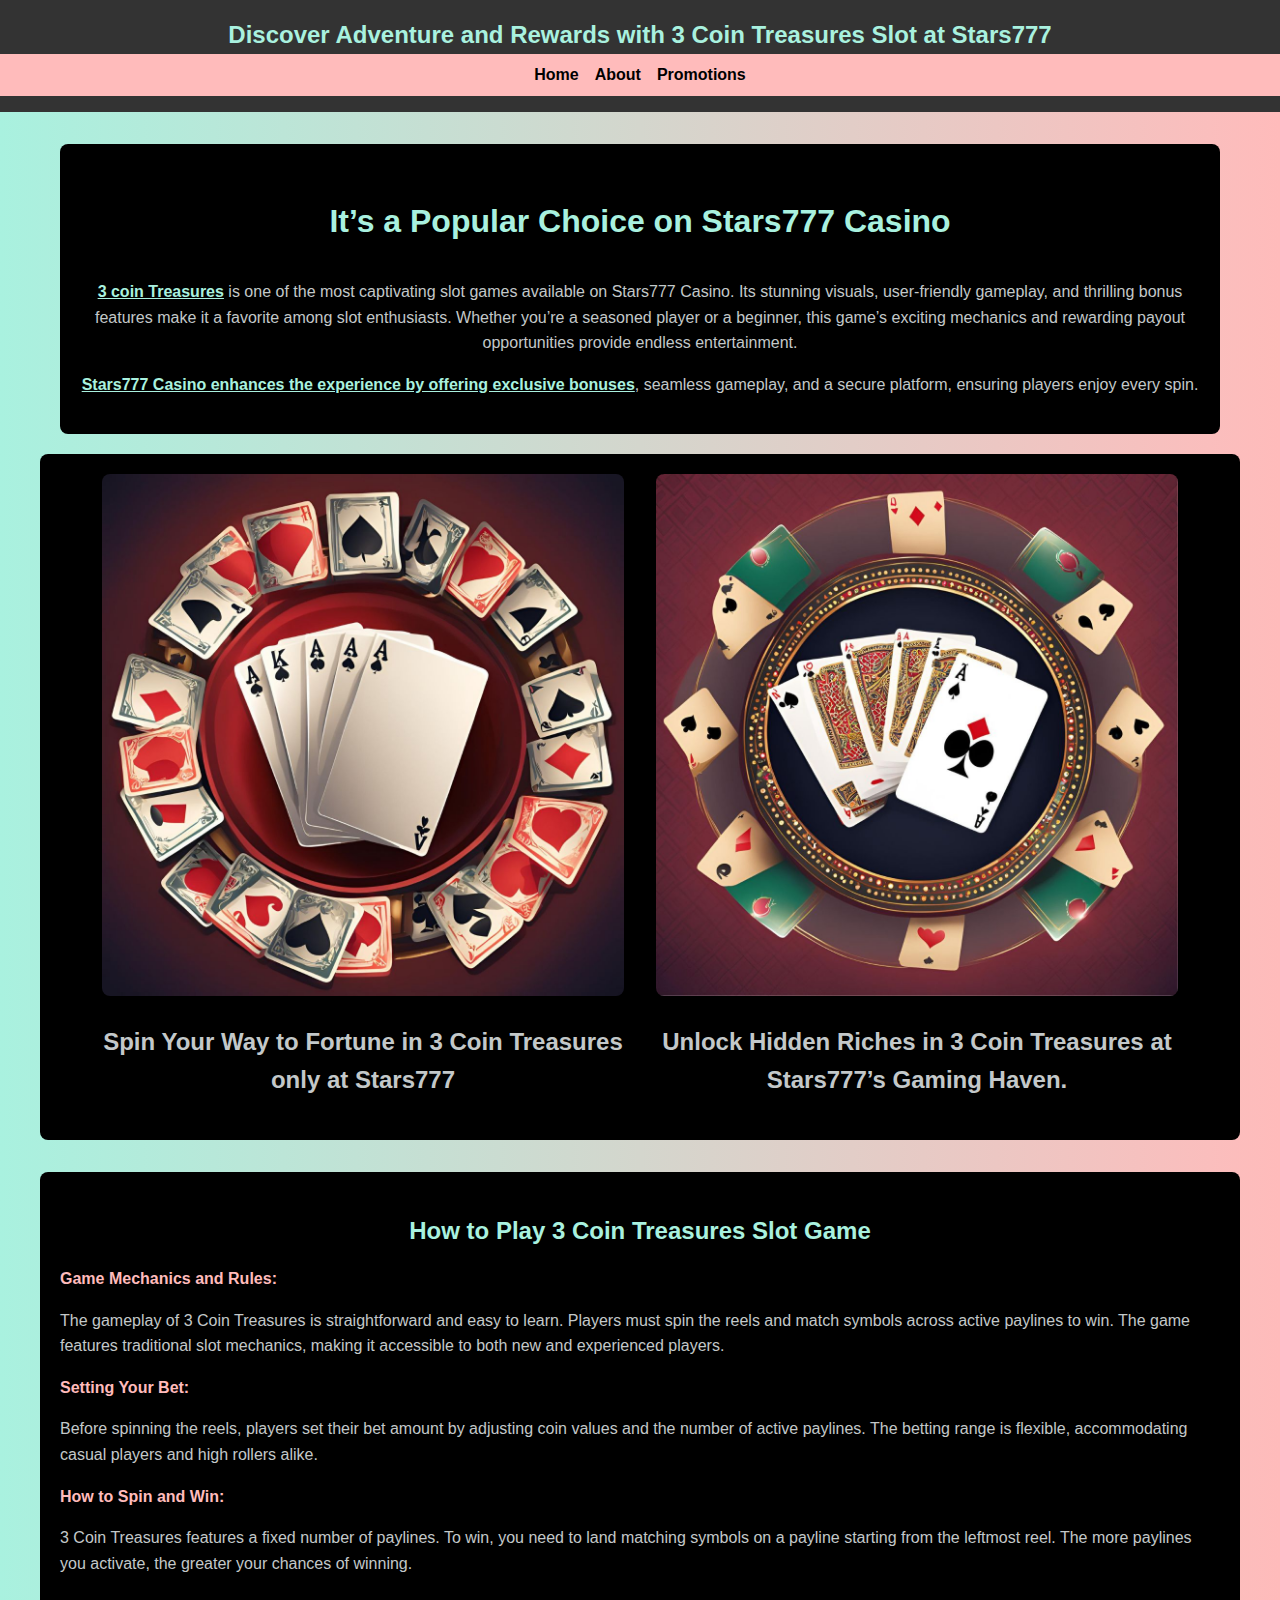
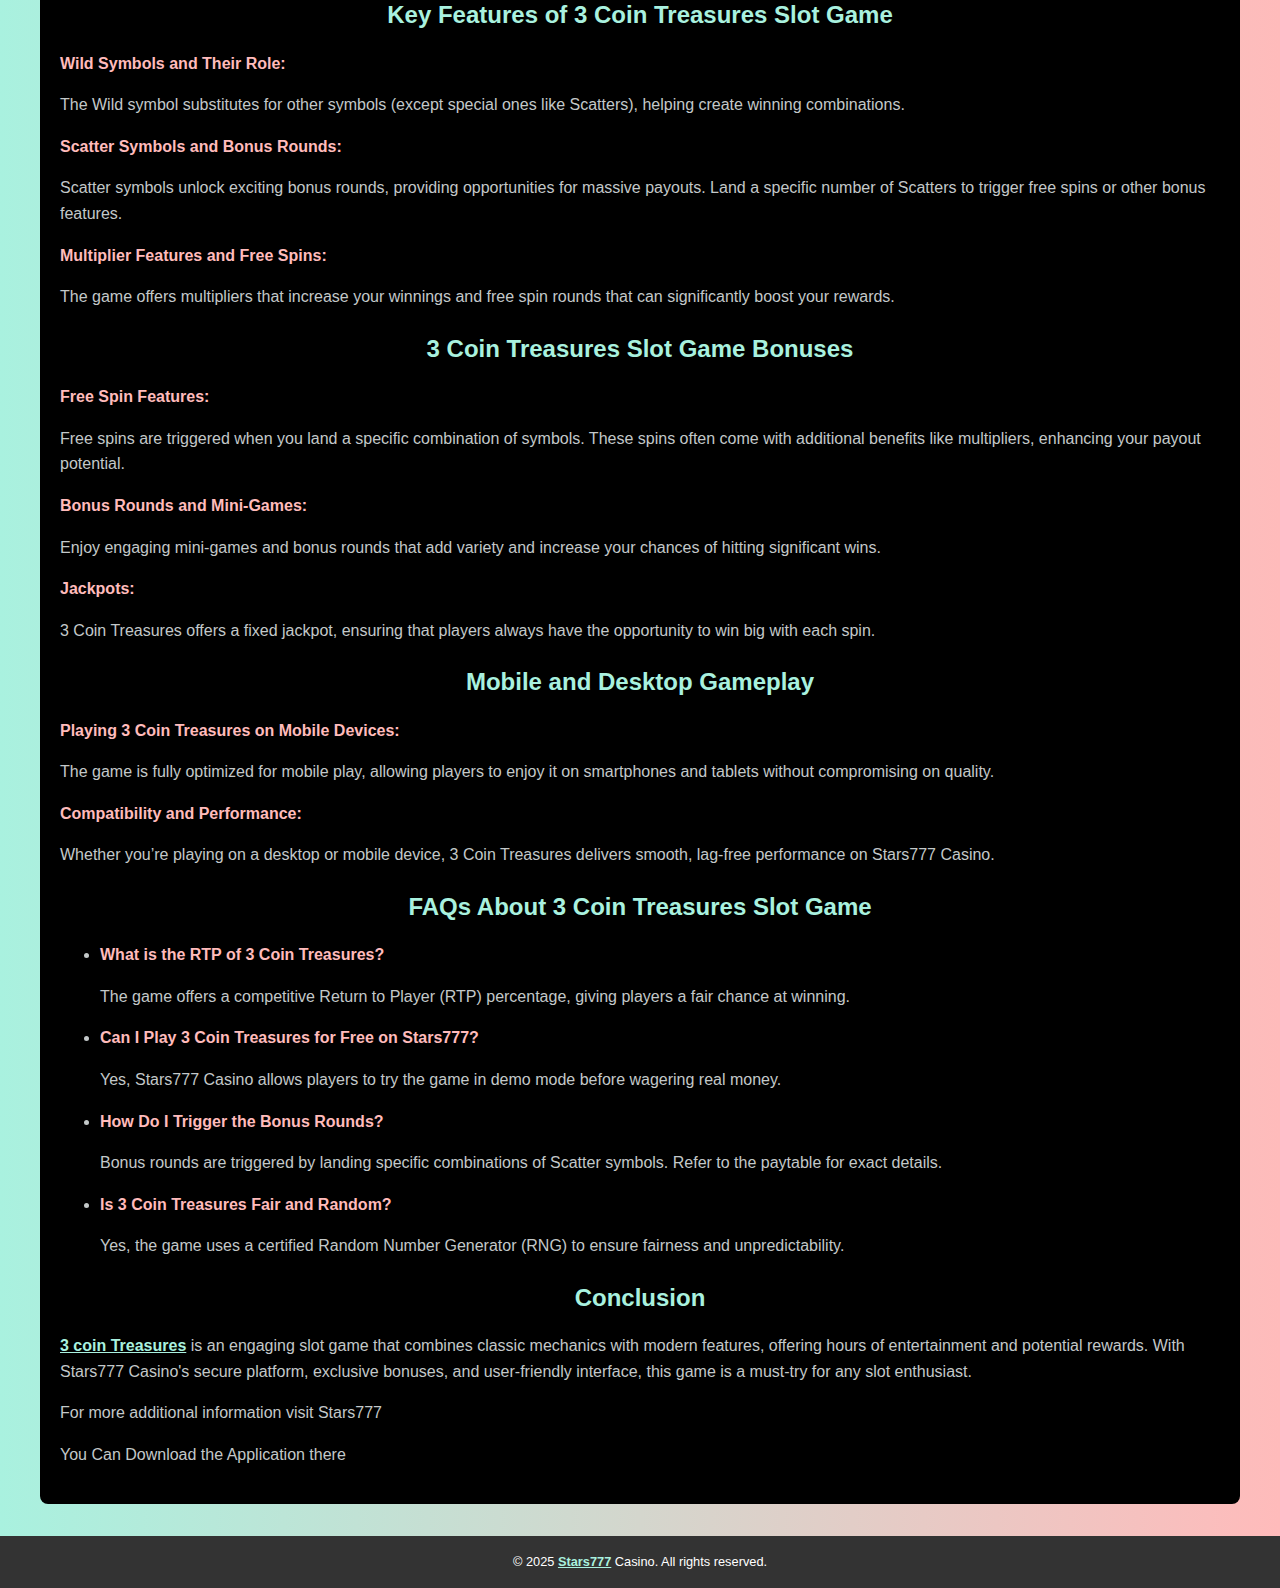
<file: index.html>
<!DOCTYPE html>
<html lang="en">
<head>
  <meta charset="UTF-8">
  <meta name="viewport" content="width=device-width, initial-scale=1.0">
  <meta name="google-site-verification" content="5WUyK4q5jqjuhExcSAVHgecsEATJInm_I01z9UGxLEs" />
  <title>"3 Coin Treasures Slot Game - Play and Win at Stars777 Casino"</title>
  <link rel="stylesheet" href="styles.css">
</head>
<body>
  <!-- Header -->
  <header class="header">
    <div class="site-title">
      <h1>Discover Adventure and Rewards with 3 Coin Treasures Slot at Stars777</h1>
    </div>
    <nav class="nav">
      <ul>
        <li><a href="/3-coin-Treasures/">Home</a></li>
        <li><a href="/3-coin-Treasures/about.html">About</a></li>
        <li><a href="/3-coin-Treasures/Promotion.html">Promotions</a></li>
       
      </ul>
    </nav>
  </header>

  <!-- Main Content -->
  <main class="content">
    <section class="intro">
      <h1><p style="color: #A9F1DF;" >It’s a Popular Choice on Stars777 Casino</p></h1>
      <p><a href="https://stars777.org/stars777-games/3-coin-treasures/" style="color:#A9F1DF" target="_blank"><strong>3 coin Treasures</strong><a> is one of the most captivating slot games available on Stars777 Casino. Its stunning visuals, user-friendly gameplay, and thrilling bonus features make it a favorite among slot enthusiasts. Whether you’re a seasoned player or a beginner, this game’s exciting mechanics and rewarding payout opportunities provide endless entertainment.</p>
      <p><a href="https://ra1chin.github.io/Stars777-Casino-Game/" style="color:#A9F1DF" target="_blank"><strong>Stars777 Casino enhances the experience by offering exclusive bonuses</strong></a>, seamless gameplay, and a secure platform, ensuring players enjoy every spin.</p>
    </section>
    
    <section class="blog-images">
      <div class="image-container">
        <a href="https://stars777.org/3-coin-treasures2/">
        <img src="Teenpatti1.jpg" alt="Custom Content Image 1" target="_blank"></a>
        <h2>Spin Your Way to Fortune in 3 Coin Treasures only at Stars777</h2>
      </div>
      <div class="image-container">
        <a href="https://stars777.org/3-coin-treasures2/">
        <img src="Teenpatti2.jpg" alt="Custom Content Image 2"></a>
        <h2>Unlock Hidden Riches in 3 Coin Treasures at Stars777’s Gaming Haven.</h2>
      </div>
    </section>

    <section class="blog-content">
      <h2>How to Play 3 Coin Treasures Slot Game</h2>
      <p><p style="color: #FFBBBB;" ><strong>Game Mechanics and Rules:</p></strong> The gameplay of 3 Coin Treasures is straightforward and easy to learn. Players must spin the reels and match symbols across active paylines to win. The game features traditional slot mechanics, making it accessible to both new and experienced players.</p>
      <p><p style="color: #FFBBBB;" ><strong>Setting Your Bet:</p></strong> Before spinning the reels, players set their bet amount by adjusting coin values and the number of active paylines. The betting range is flexible, accommodating casual players and high rollers alike.</p>
      <p><p style="color: #FFBBBB;" ><strong>How to Spin and Win:</p></strong> 3 Coin Treasures features a fixed number of paylines. To win, you need to land matching symbols on a payline starting from the leftmost reel. The more paylines you activate, the greater your chances of winning.</p>

      <h2>Key Features of 3 Coin Treasures Slot Game</h2>
      <p><p style="color: #FFBBBB;" ><strong>Wild Symbols and Their Role:</p></strong> The Wild symbol substitutes for other symbols (except special ones like Scatters), helping create winning combinations.</p>
      <p><p style="color: #FFBBBB;" ><strong>Scatter Symbols and Bonus Rounds:</p></strong> Scatter symbols unlock exciting bonus rounds, providing opportunities for massive payouts. Land a specific number of Scatters to trigger free spins or other bonus features.</p>
      <p><p style="color: #FFBBBB;" ><strong>Multiplier Features and Free Spins:</p></strong> The game offers multipliers that increase your winnings and free spin rounds that can significantly boost your rewards.</p>

      <h2>3 Coin Treasures Slot Game Bonuses</h2>
      <p><p style="color: #FFBBBB;" ><strong>Free Spin Features:</p></strong> Free spins are triggered when you land a specific combination of symbols. These spins often come with additional benefits like multipliers, enhancing your payout potential.</p>
      <p><p style="color: #FFBBBB;" ><strong>Bonus Rounds and Mini-Games:</p></strong> Enjoy engaging mini-games and bonus rounds that add variety and increase your chances of hitting significant wins.</p>
      <p><p style="color: #FFBBBB;" ><strong>Jackpots:</p></strong> 3 Coin Treasures offers a fixed jackpot, ensuring that players always have the opportunity to win big with each spin.</p>

      <h2>Mobile and Desktop Gameplay</h2>
      <p><p style="color: #FFBBBB;" ><strong>Playing 3 Coin Treasures on Mobile Devices:</p></strong> The game is fully optimized for mobile play, allowing players to enjoy it on smartphones and tablets without compromising on quality.</p>
      <p><p style="color: #FFBBBB;" ><strong>Compatibility and Performance:</p></strong> Whether you’re playing on a desktop or mobile device, 3 Coin Treasures delivers smooth, lag-free performance on Stars777 Casino.</p>

      <h2>FAQs About 3 Coin Treasures Slot Game</h2>
      <ul>
        <li><p style="color: #FFBBBB;" ><strong>What is the RTP of 3 Coin Treasures?</p></strong> The game offers a competitive Return to Player (RTP) percentage, giving players a fair chance at winning.</li>
        <li><p style="color: #FFBBBB;" ><strong>Can I Play 3 Coin Treasures for Free on Stars777?</p></strong> Yes, Stars777 Casino allows players to try the game in demo mode before wagering real money.</li>
        <li><p style="color: #FFBBBB;" ><strong>How Do I Trigger the Bonus Rounds?</p></strong> Bonus rounds are triggered by landing specific combinations of Scatter symbols. Refer to the paytable for exact details.</li>
        <li><p style="color: #FFBBBB;" ><strong>Is 3 Coin Treasures Fair and Random?</p></strong> Yes, the game uses a certified Random Number Generator (RNG) to ensure fairness and unpredictability.</li>
      </ul>

      <h2>Conclusion</h2>
      <p><a href="https://stars777.org/stars777-games/3-coin-treasures/" style="color:#A9F1DF" target="_blank"><strong>3 coin Treasures</strong></a> is an engaging slot game that combines classic mechanics with modern features, offering hours of entertainment and potential rewards. With Stars777 Casino's secure platform, exclusive bonuses, and user-friendly interface, this game is a must-try for any slot enthusiast.</p>
      <p>For more additional information visit Stars777</p>
      <p>You Can Download the Application there</p>
    </section>
  </main>

  <!-- Footer -->
  <footer class="footer">
    <p>&copy; 2025 <a href="https://stars777.org/" style="color:#A9F1DF" target="_blank"><strong>Stars777</strong></a> Casino. All rights reserved.</p>
  </footer>
</body>
</html>
</file>
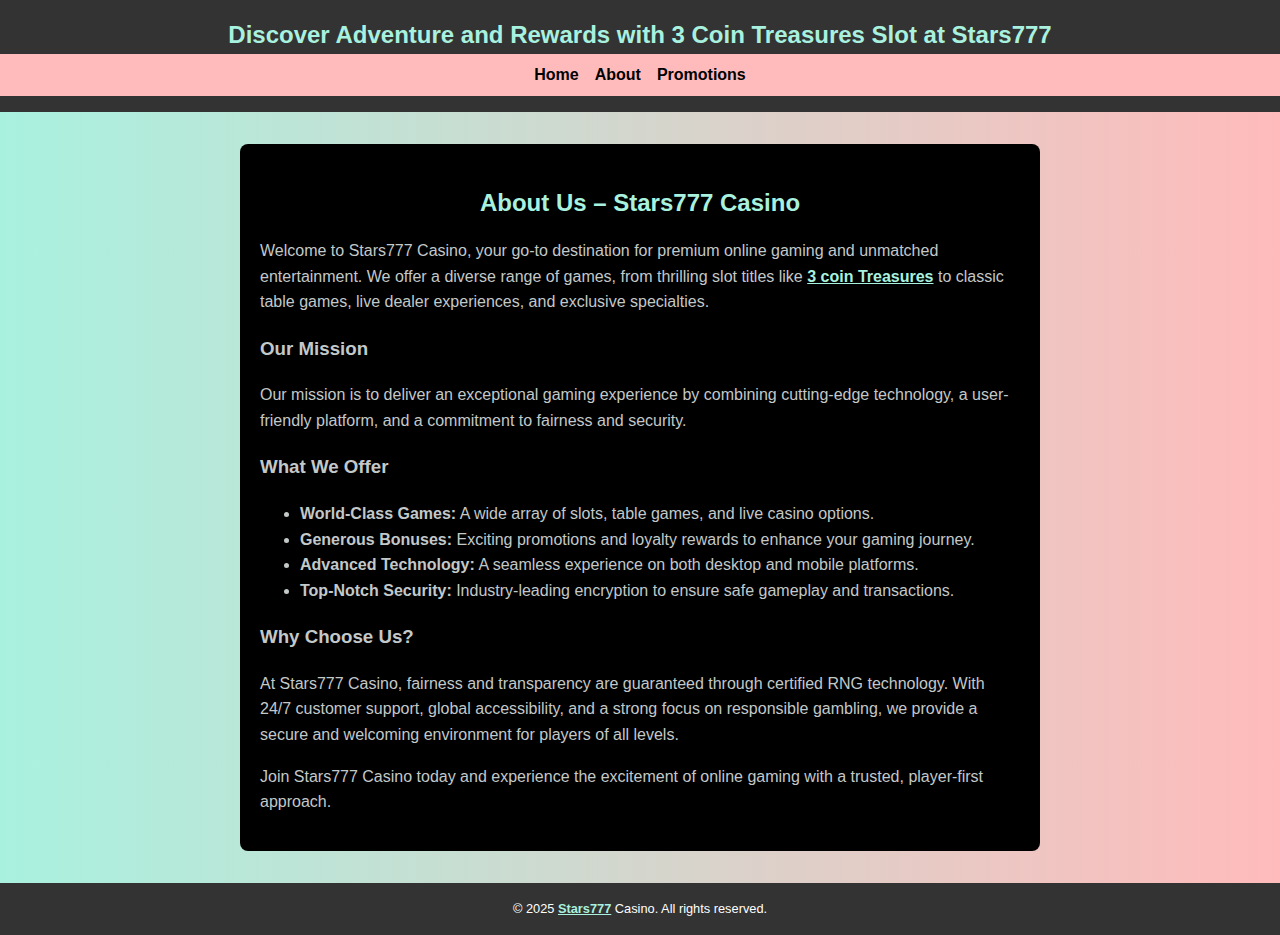
<file: about.html>
<!DOCTYPE html>
<html lang="en">
<head>
  <meta charset="UTF-8">
  <meta name="viewport" content="width=device-width, initial-scale=1.0">
  <meta name="google-site-verification" content="5WUyK4q5jqjuhExcSAVHgecsEATJInm_I01z9UGxLEs" />
  <title>3 Coin Treasures Slot Game - Play and Win at Stars777 Casino</title>
  <link rel="stylesheet" href="styles2.css">
</head>
<body>
  <!-- Header -->
  <header class="header">
    <div class="site-title">
      <h1>Discover Adventure and Rewards with 3 Coin Treasures Slot at Stars777</h1>
    </div>
    <nav class="nav">
      <ul>
        <li><a href="/3-coin-Treasures/index.html">Home</a></li>
        <li><a href="/3-coin-Treasures/about.html">About</a></li>
        <li><a href="/3-coin-Treasures/Promotion.html">Promotions</a></li>
      </ul>
    </nav>
  </header>

  <!-- Main Content -->
  <main>
    <!-- About Us Section -->
    <main class="content">
    <section class="blog-content">
      <h2>About Us – Stars777 Casino</h2>
      <p>Welcome to Stars777 Casino, your go-to destination for premium online gaming and unmatched entertainment. We offer a diverse range of games, from thrilling slot titles like <a href="https://stars777.org/stars777-games/3-coin-treasures/" style="color:#A9F1DF" target="_blank"><strong>3 coin Treasures</strong><a></a> to classic table games, live dealer experiences, and exclusive specialties.</p>
      
      <h3>Our Mission</h3>
      <p>Our mission is to deliver an exceptional gaming experience by combining cutting-edge technology, a user-friendly platform, and a commitment to fairness and security.</p>
      
      <h3>What We Offer</h3>
      <ul>
        <li><strong>World-Class Games:</strong> A wide array of slots, table games, and live casino options.</li>
        <li><strong>Generous Bonuses:</strong> Exciting promotions and loyalty rewards to enhance your gaming journey.</li>
        <li><strong>Advanced Technology:</strong> A seamless experience on both desktop and mobile platforms.</li>
        <li><strong>Top-Notch Security:</strong> Industry-leading encryption to ensure safe gameplay and transactions.</li>
      </ul>
      
      <h3>Why Choose Us?</h3>
      <p>At Stars777 Casino, fairness and transparency are guaranteed through certified RNG technology. With 24/7 customer support, global accessibility, and a strong focus on responsible gambling, we provide a secure and welcoming environment for players of all levels.</p>
      <p>Join Stars777 Casino today and experience the excitement of online gaming with a trusted, player-first approach.</p>
    </section>
  </main>

  <!-- Footer -->
  <footer class="footer">
    <p>&copy; 2025 <a href="https://stars777.org/" style="color:#A9F1DF" target="_blank"><strong>Stars777</strong></a> Casino. All rights reserved.</p>
  </footer>
</body>
</html>
</file>
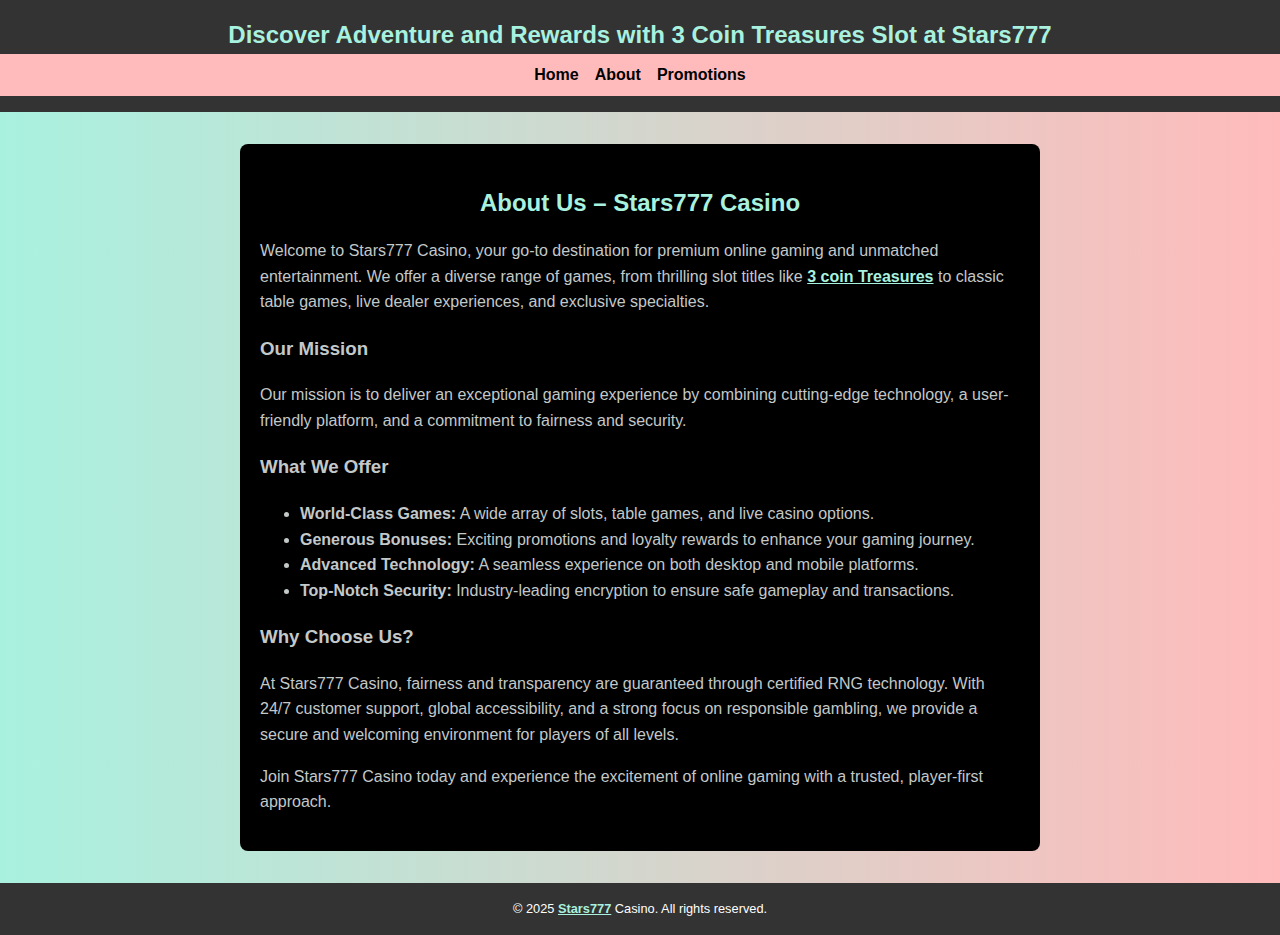
<file: Games.html>
<!DOCTYPE html>
<html lang="en">
<head>
  <meta charset="UTF-8">
  <meta name="viewport" content="width=device-width, initial-scale=1.0">
  <title>3 Coin Treasures Slot Game - Play and Win at Stars777 Casino</title>
  <link rel="stylesheet" href="styles2.css">
</head>
<body>
  <!-- Header -->
  <header class="header">
    <div class="site-title">
      <h1>Discover Adventure and Rewards with 3 Coin Treasures Slot at Stars777</h1>
    </div>
    <nav class="nav">
      <ul>
        <li><a href="/Github stars777/index.html">Home</a></li>
        <li><a href="/Github stars777/Games.html">About</a></li>
        <li><a href="/Github stars777/Promotion.html">Promotions</a></li>
      </ul>
    </nav>
  </header>

  <!-- Main Content -->
  <main>
    <!-- About Us Section -->
    <main class="content">
    <section class="blog-content">
      <h2>About Us – Stars777 Casino</h2>
      <p>Welcome to Stars777 Casino, your go-to destination for premium online gaming and unmatched entertainment. We offer a diverse range of games, from thrilling slot titles like <a href="https://stars777.org/stars777-games/3-coin-treasures/" style="color:#A9F1DF" target="_blank"><strong>3 coin Treasures</strong><a></a> to classic table games, live dealer experiences, and exclusive specialties.</p>
      
      <h3>Our Mission</h3>
      <p>Our mission is to deliver an exceptional gaming experience by combining cutting-edge technology, a user-friendly platform, and a commitment to fairness and security.</p>
      
      <h3>What We Offer</h3>
      <ul>
        <li><strong>World-Class Games:</strong> A wide array of slots, table games, and live casino options.</li>
        <li><strong>Generous Bonuses:</strong> Exciting promotions and loyalty rewards to enhance your gaming journey.</li>
        <li><strong>Advanced Technology:</strong> A seamless experience on both desktop and mobile platforms.</li>
        <li><strong>Top-Notch Security:</strong> Industry-leading encryption to ensure safe gameplay and transactions.</li>
      </ul>
      
      <h3>Why Choose Us?</h3>
      <p>At Stars777 Casino, fairness and transparency are guaranteed through certified RNG technology. With 24/7 customer support, global accessibility, and a strong focus on responsible gambling, we provide a secure and welcoming environment for players of all levels.</p>
      <p>Join Stars777 Casino today and experience the excitement of online gaming with a trusted, player-first approach.</p>
    </section>
  </main>

  <!-- Footer -->
  <footer class="footer">
    <p>&copy; 2025 <a href="https://stars777.org/" style="color:#A9F1DF" target="_blank"><strong>Stars777</strong></a> Casino. All rights reserved.</p>
  </footer>
</body>
</html>
</file>
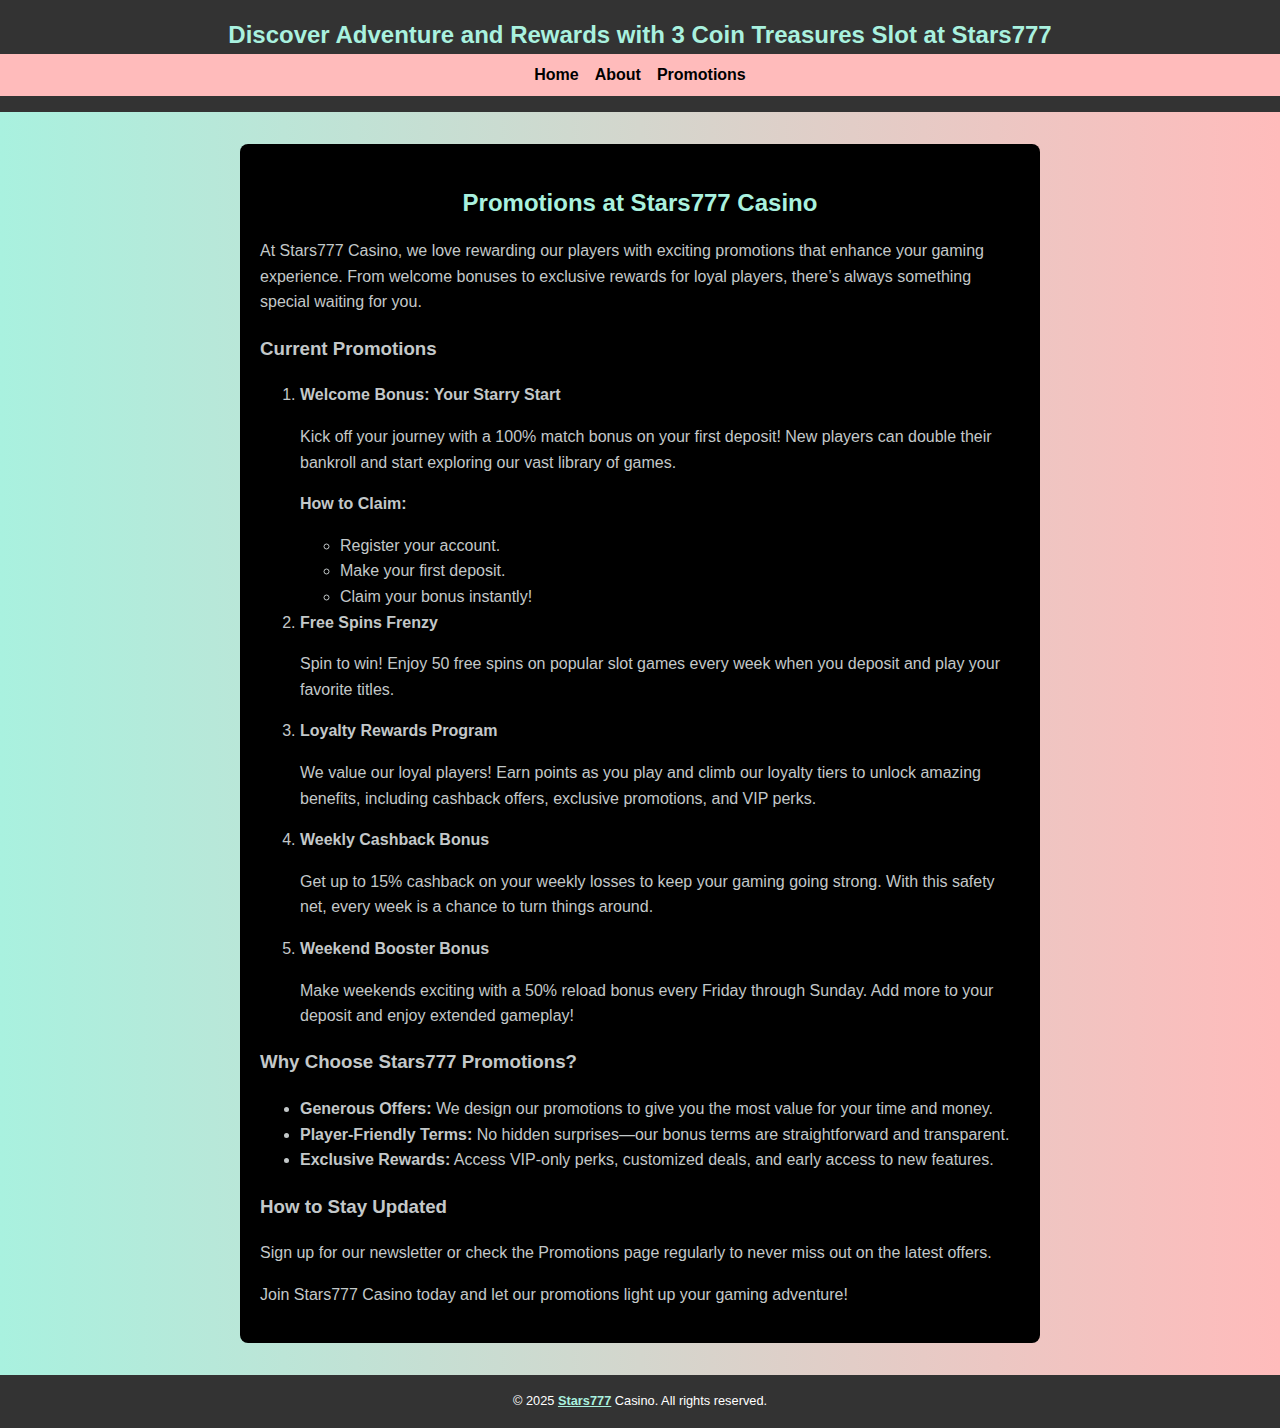
<file: Promotion.html>
<!DOCTYPE html>
<html lang="en">
<head>
  <meta charset="UTF-8">
  <meta name="viewport" content="width=device-width, initial-scale=1.0">
  <meta name="google-site-verification" content="5WUyK4q5jqjuhExcSAVHgecsEATJInm_I01z9UGxLEs" />
  <title>3 Coin Treasures Slot Game - Play and Win at Stars777 Casino</title>
  <link rel="stylesheet" href="styles2.css">
</head>
<body>
  <!-- Header -->
  <header class="header">
    <div class="site-title">
      <h1>Discover Adventure and Rewards with 3 Coin Treasures Slot at Stars777</h1>
    </div>
    <nav class="nav">
      <ul>
        <li><a href="/3-coin-Treasures/index.html">Home</a></li>
        <li><a href="/3-coin-Treasures/about.html">About</a></li>
        <li><a href="/3-coin-Treasures/Promotion.html">Promotions</a></li>
       
      </ul>
    </nav>
  </header>

  <!-- Main Content -->
  <main>
    <!-- Promotions Section -->
    <main class="content">
    <section class="blog-content">
      <h2>Promotions at Stars777 Casino</h2>
      <p>At Stars777 Casino, we love rewarding our players with exciting promotions that enhance your gaming experience. From welcome bonuses to exclusive rewards for loyal players, there’s always something special waiting for you.</p>

      <h3>Current Promotions</h3>
      <ol>
        <li>
          <strong>Welcome Bonus: Your Starry Start</strong>
          <p>Kick off your journey with a 100% match bonus on your first deposit! New players can double their bankroll and start exploring our vast library of games.</p>
          <p><strong>How to Claim:</strong></p>
          <ul>
            <li>Register your account.</li>
            <li>Make your first deposit.</li>
            <li>Claim your bonus instantly!</li>
          </ul>
        </li>
        <li>
          <strong>Free Spins Frenzy</strong>
          <p>Spin to win! Enjoy 50 free spins on popular slot games every week when you deposit and play your favorite titles.</p>
        </li>
        <li>
          <strong>Loyalty Rewards Program</strong>
          <p>We value our loyal players! Earn points as you play and climb our loyalty tiers to unlock amazing benefits, including cashback offers, exclusive promotions, and VIP perks.</p>
        </li>
        <li>
          <strong>Weekly Cashback Bonus</strong>
          <p>Get up to 15% cashback on your weekly losses to keep your gaming going strong. With this safety net, every week is a chance to turn things around.</p>
        </li>
        <li>
          <strong>Weekend Booster Bonus</strong>
          <p>Make weekends exciting with a 50% reload bonus every Friday through Sunday. Add more to your deposit and enjoy extended gameplay!</p>
        </li>
      </ol>

      <h3>Why Choose Stars777 Promotions?</h3>
      <ul>
        <li><strong>Generous Offers:</strong> We design our promotions to give you the most value for your time and money.</li>
        <li><strong>Player-Friendly Terms:</strong> No hidden surprises—our bonus terms are straightforward and transparent.</li>
        <li><strong>Exclusive Rewards:</strong> Access VIP-only perks, customized deals, and early access to new features.</li>
      </ul>

      <h3>How to Stay Updated</h3>
      <p>Sign up for our newsletter or check the Promotions page regularly to never miss out on the latest offers.</p>
      <p>Join Stars777 Casino today and let our promotions light up your gaming adventure!</p>
    </section>
  </main>

  <!-- Footer -->
  <footer class="footer">
    <p>&copy; 2025 <a href="https://stars777.org/" style="color:#A9F1DF" target="_blank"><strong>Stars777</strong></a> Casino. All rights reserved.</p>
  </footer>
</body>
</html>
</file>
<file: styles.css>
/* General Reset */
body {
    margin: 0;
    font-family: Arial, sans-serif;
    line-height: 1.6;
    color: #c3c8c9;
    background: linear-gradient(to right, #A9F1DF, #FFBBBB); /* Example gradient */
}
  
  header {
    background-color: #333;
    color: #A9F1DF;
    text-align: center;
    padding: 1rem 0;
  }
  
  .site-title h1 {
    margin: 0;
    font-size: 1.5rem;
    font-weight: bold;
  }
  
  .nav {
    background-color: #FFBBBB;
    padding: 0.5rem 0;
  }
  
  .nav ul {
    list-style: none;
    margin: 0;
    padding: 0;
    display: flex;
    justify-content: center;
    gap: 1rem;
    
  }
  
  .nav a {
    color: #000000;
    font-weight: bold;
    text-decoration: none;
  }
  
  .nav a:hover {
    text-decoration: underline;
  }
  
  .content {
    max-width: 1200px;
    margin: 2rem auto;
    padding: 0 1rem;
  }
  
  
  .intro {
    text-align: center;
    margin-bottom: 2rem;
    background-color: #000000;
    margin: 20px;
    padding: 20px;
    border-radius: 8px;
  }
  
  .blog-images {
    display: flex;
    gap: 2rem;
    justify-content: center;
    flex-wrap: wrap;
    background-color: #000000;
    padding: 20px;
    border-radius: 8px;
  }
  
  .image-container {
    text-align: center;
    max-width: 45%;
    
  }
  
  .image-container img {
    width: 100%;
    height: auto;
    border-radius: 8px;
    box-shadow: 0 4px 6px rgba(0, 0, 0, 0.1);
  }
  
  .image-container p {
    margin-top: 0.5rem;
    font-size: 0.9rem;
   
  }
  
  .blog-content {
    margin-top: 2rem;
    background-color: #000000;
    padding: 20px;
    border-radius: 8px;
  }
  
  .blog-content h2 {
    text-align: center;
    margin-bottom: 1rem;
    color: #A9F1DF
  }
  
  footer {
    background-color: #333;
    color: #fff;
    text-align: center;
    padding: 1rem 0;
  }
  
  footer p {
    margin: 0;
    font-size: 0.8rem;
  }
</file>
<file: styles2.css>
/* General Reset */
body {
    margin: 0;
    font-family: Arial, sans-serif;
    line-height: 1.6;
    color: #c3c8c9;
    background: linear-gradient(to right, #A9F1DF, #FFBBBB); /* Example gradient */
}
  
  header {
    background-color: #333;
    color: #A9F1DF;
    text-align: center;
    padding: 1rem 0;
  }
  
  .site-title h1 {
    margin: 0;
    font-size: 1.5rem;
    font-weight: bold;
  }
  
  .nav {
    background-color: #FFBBBB;
    padding: 0.5rem 0;
  }
  
  .nav ul {
    list-style: none;
    margin: 0;
    padding: 0;
    display: flex;
    justify-content: center;
    gap: 1rem;
    
  }
  
  .nav a {
    color: #000000;
    font-weight: bold;
    text-decoration: none;
  }
  
  .nav a:hover {
    text-decoration: underline;
  }
  
  .content {
    max-width: 800px;
    margin: 2rem auto;
    padding: 0 1rem;
  }
  
  
  .intro {
    text-align: center;
    margin-bottom: 2rem;
    background-color: #000000;
    margin: 20px;
    padding: 20px;
    border-radius: 8px;
  }
  
  .blog-images {
    display: flex;
    gap: 2rem;
    justify-content: center;
    flex-wrap: wrap;
    background-color: #000000;
    padding: 20px;
    border-radius: 8px;
  }
  
  .image-container {
    text-align: center;
    max-width: 45%;
    
  }
  
  .image-container img {
    width: 100%;
    height: auto;
    border-radius: 8px;
    box-shadow: 0 4px 6px rgba(0, 0, 0, 0.1);
  }
  
  .image-container p {
    margin-top: 0.5rem;
    font-size: 0.9rem;
   
  }
  
  .blog-content {
    margin-top: 2rem;
    background-color: #000000;
    padding: 20px;
    border-radius: 8px;
  }
  
  .blog-content h2 {
    text-align: center;
    margin-bottom: 1rem;
    color: #A9F1DF
  }
  
  footer {
    background-color: #333;
    color: #fff;
    text-align: center;
    padding: 1rem 0;
  }
  
  footer p {
    margin: 0;
    font-size: 0.8rem;
  }
</file>
